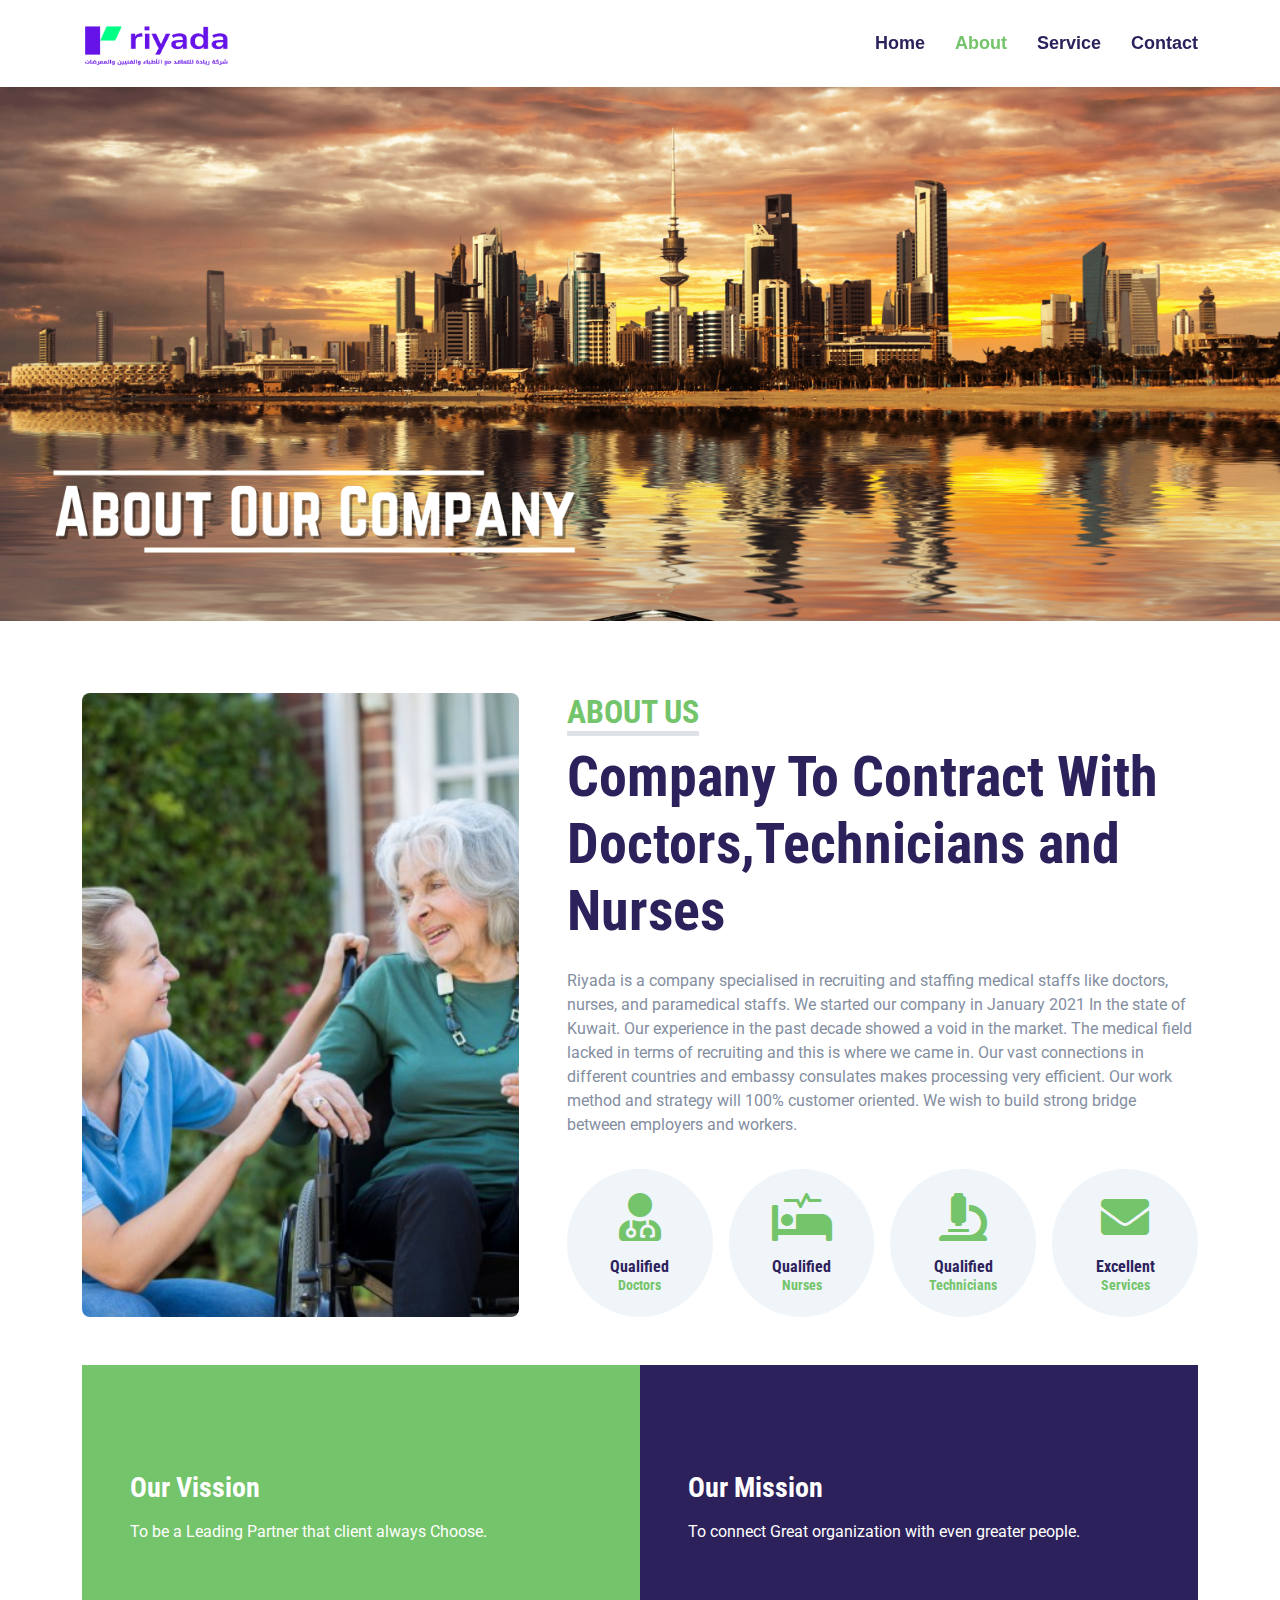
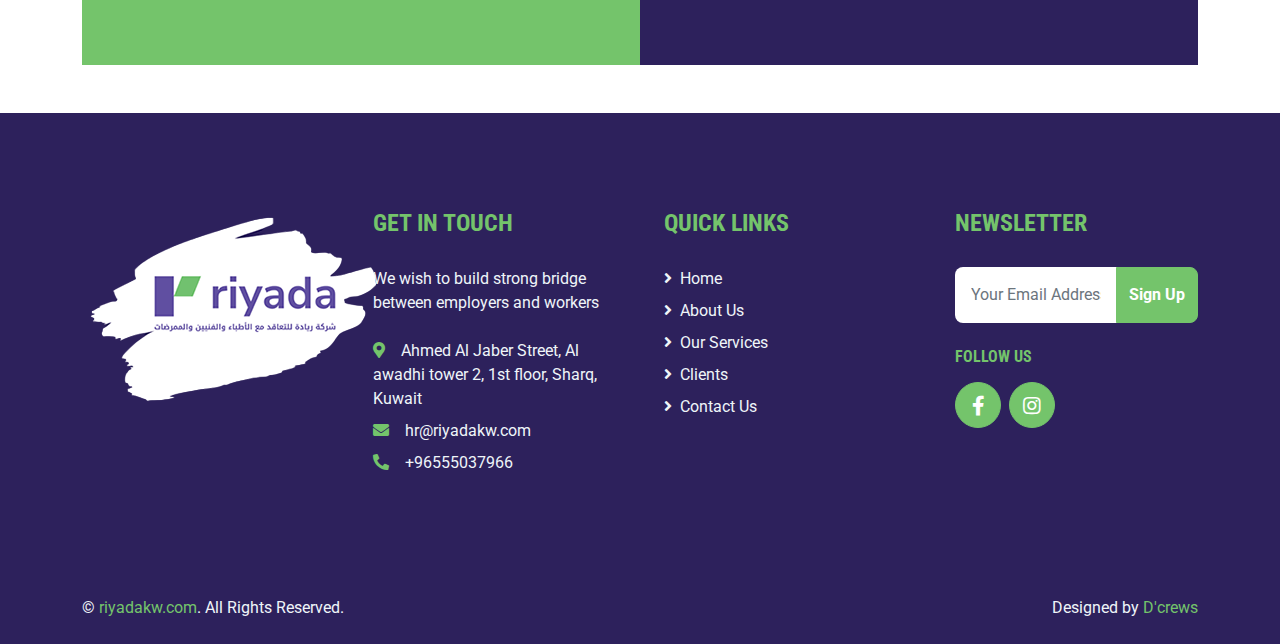
<file: about.html>
<!DOCTYPE html>
<html lang="en">

<head>
    <meta charset="utf-8">
    <title>Riyada</title>
    <meta content="width=device-width, initial-scale=1.0" name="viewport">
    <meta content="Free HTML Templates" name="keywords">
    <meta content="Free HTML Templates" name="description">

    <!-- Favicon -->
    <link href="img/Riyada Logo1.png" rel="icon">

    <!-- Google Web Fonts -->
    <link rel="preconnect" href="https://fonts.gstatic.com">
    <link
        href="https://fonts.googleapis.com/css2?family=Roboto+Condensed:wght@400;700&family=Roboto:wght@400;700&display=swap"
        rel="stylesheet">

    <!-- Icon Font Stylesheet -->
    <link href="https://cdnjs.cloudflare.com/ajax/libs/font-awesome/5.15.0/css/all.min.css" rel="stylesheet">
    <link href="https://cdn.jsdelivr.net/npm/bootstrap-icons@1.4.1/font/bootstrap-icons.css" rel="stylesheet">

    <!-- Libraries Stylesheet -->
    <link href="lib/owlcarousel/assets/owl.carousel.min.css" rel="stylesheet">
    <link href="lib/tempusdominus/css/tempusdominus-bootstrap-4.min.css" rel="stylesheet" />

    <!-- Customized Bootstrap Stylesheet -->
    <link href="css/bootstrap.min.css" rel="stylesheet">

    <!-- Template Stylesheet -->
    <link href="css/style.css" rel="stylesheet">
</head>

<body>
    <div class="container-fluid sticky-top bg-white shadow-sm">
        <div class="container">
            <nav class="navbar navbar-expand-lg bg-white navbar-light py-3 py-lg-0">
                <a href="index.html" class="navbar-brand">
                    <h1 class="m-0 text-uppercase text-primary"> <img src="img/logo.png"  style="height: 45px; width: 150px;" alt=""></h1>
                </a>
                <button class="navbar-toggler" type="button" data-bs-toggle="collapse" data-bs-target="#navbarCollapse">
                    <span class="navbar-toggler-icon"></span>
                </button>
                <div class="collapse navbar-collapse" id="navbarCollapse">
                    <div class="navbar-nav ms-auto py-0">
                        <a href="index.html" class="nav-item nav-link ">Home</a>
                        <a href="about.html" class="nav-item nav-link active">About</a>
                        <a href="service.html" class="nav-item nav-link">Service</a>
                        <a href="contact.html" class="nav-item nav-link">Contact</a>
                    </div>
                </div>
            </nav>
        </div>
    </div>

    <div class="slideshow-container">
        <div class="mySlides">
            <img src="img/about1.png" style="width:100%">
        </div>
    </div>
    <br>


    <div class="container-fluid py-5">
        <div class="container">
            <div class="row gx-5">
                <div class="col-lg-5 mb-5 mb-lg-0" style="min-height: 500px;">
                    <div class="position-relative h-100">
                        <img class="position-absolute w-100 h-100 rounded" src="img/nursing-home-care-1.jpg"
                            style="object-fit: cover;">
                    </div>
                </div>
                <div class="col-lg-7">
                    <div class="mb-4">
                        <h2 class="d-inline-block text-primary text-uppercase border-bottom border-5">About Us</h2>
                        <h1 class="display-4">Company To Contract With Doctors,Technicians and Nurses</h1>
                    </div>
                    <p>Riyada is a company specialised in recruiting and staffing medical staffs like doctors, nurses,
                        and paramedical staffs. We started our company in January 2021 In the state of Kuwait. Our
                        experience in the past decade showed a void in the market. The medical field lacked in terms of
                        recruiting and this is where we came in. Our vast connections in different countries and embassy
                        consulates makes processing very efficient. Our work method and strategy will 100% customer
                        oriented. We wish to build strong bridge between employers and workers.</p>

                        <div class="row g-3 pt-3">
                            <div class="col-sm-3 col-6">
                                <div class="bg-light text-center rounded-circle py-4">
                                    <i class="fa fa-3x fa-user-md text-primary mb-3"></i>
                                    <h6 class="mb-0">Qualified<small class="d-block text-primary">Doctors</small></h6>
                                </div>
                            </div>
                            <div class="col-sm-3 col-6">
                                <div class="bg-light text-center rounded-circle py-4">
                                    <i class="fa fa-3x fa-procedures text-primary mb-3"></i>
                                    <h6 class="mb-0">Qualified<small class="d-block text-primary">Nurses</small></h6>
                                </div>
                            </div>
                            <div class="col-sm-3 col-6">
                                <div class="bg-light text-center rounded-circle py-4">
                                    <i class="fa fa-3x fa-microscope text-primary mb-3"></i>
                                    <h6 class="mb-0">Qualified<small class="d-block text-primary">Technicians</small></h6>
                                </div>
                            </div>
                            <div class="col-sm-3 col-6">
                                <div class="bg-light text-center rounded-circle py-4">
                                    <i class="fa fa-3x fa-envelope text-primary mb-3"></i>
                                    <h6 class="mb-0">Excellent<small class="d-block text-primary">Services</small></h6>
    
                                </div>
                            </div>
                        </div>
                </div>
            </div>
        </div>
    </div>
    <!-- About End -->

    <div class="container-fluid banner mb-5">
        <div class="container">
            <div class="row gx-0">
                <div class="col-md-6">
                    <div class="bg-primary bg-vission d-flex flex-column justify-content-center p-5"
                        style="height: 300px;">
                        <h3 class="text-white mb-3">Our Vission</h3>
                        <p class="text-white">To be a Leading Partner that client always Choose.</p>
                    </div>
                </div>
                <div class="col-md-6">
                    <div class="bg-secondary bg-mission d-flex flex-column justify-content-center p-5"
                        style="height: 300px;">
                        <h3 class="text-white mb-3">Our Mission</h3>
                        <p class="text-white">To connect Great organization with even greater people.</p>
                    </div>
                </div>
            </div>
        </div>
    </div>
    <div class="container-fluid bg-dark text-light mt-5 py-5">
        <div class="container py-5">
            <div class="row g-5">
                <div class="col-lg-3 col-md-6">
                    <img src="img/footer.png" alt="">
                </div>
                <div class="col-lg-3 col-md-6">
                    <h4 class="d-inline-block text-primary text-uppercase border-bottom border-5 border-secondary mb-4">
                        Get In Touch</h4>
                    <p class="mb-4">We wish to build strong bridge between employers and workers</p>
                    <p class="mb-2"><i class="fa fa-map-marker-alt text-primary me-3"></i>Ahmed Al Jaber Street, Al
                        awadhi tower 2, 1st floor, Sharq, Kuwait</p>
                    <p href="mailto:mail@homedotapp.com" class="mb-2"><i
                            class="fa fa-envelope text-primary me-3"></i>hr@riyadakw.com</p>
                    <p class="mb-0"><i class="fa fa-phone-alt text-primary me-3"></i>+96555037966</p>
                </div>
                <div class="col-lg-3 col-md-6">
                    <h4 class="d-inline-block text-primary text-uppercase border-bottom border-5 border-secondary mb-4">
                        Quick Links</h4>
                    <div class="d-flex flex-column justify-content-start">
                        <a class="text-light mb-2" href="#"><i class="fa fa-angle-right me-2"></i>Home</a>
                        <a class="text-light mb-2" href="about.html"><i class="fa fa-angle-right me-2"></i>About Us</a>
                        <a class="text-light mb-2" href="service.html"><i class="fa fa-angle-right me-2"></i>Our
                            Services</a>
                        <a class="text-light mb-2" href="#Clients"><i class="fa fa-angle-right me-2"></i>Clients</a>
                        <a class="text-light" href="contact.html"><i class="fa fa-angle-right me-2"></i>Contact Us</a>
                    </div>
                </div>
                <div class="col-lg-3 col-md-6">
                    <h4 class="d-inline-block text-primary text-uppercase border-bottom border-5 border-secondary mb-4">
                        Newsletter</h4>
                    <form action="">
                        <div class="input-group">
                            <input type="text" class="form-control p-3 border-0" placeholder="Your Email Address">
                            <button class="btn btn-primary">Sign Up</button>
                        </div>
                    </form>
                    <h6 class="text-primary text-uppercase mt-4 mb-3">Follow Us</h6>
                    <div class="d-flex">
                        <a class="btn btn-lg btn-primary btn-lg-square rounded-circle me-2" target="_blank" href="https://www.facebook.com/"><i
                                class="fab fa-facebook-f"></i></a>
                        <a class="btn btn-lg btn-primary btn-lg-square rounded-circle" target="_blank" href="https://www.instagram.com/"><i
                                class="fab fa-instagram"></i></a>
                    </div>
                </div>
            </div>
        </div>
    </div>
    <div class="container-fluid bg-dark text-light border-top border-secondary py-4">
        <div class="container">
            <div class="row g-5">
                <div class="col-md-6 text-center text-md-start">
                    <p class="mb-md-0">&copy; <a class="text-primary" href="#">riyadakw.com</a>. All Rights Reserved.
                    </p>
                </div>
                <div class="col-md-6 text-center text-md-end">
                    <p class="mb-0">Designed by <a class="text-primary" href="https://www.dcrews.ga/">D'crews</a></p>
                </div>
            </div>
        </div>
    </div>


    <!-- Back to Top -->
    <a href="#" class="btn btn-lg btn-primary btn-lg-square back-to-top"><i class="bi bi-arrow-up"></i></a>


    <!-- JavaScript Libraries -->
    <script src="https://code.jquery.com/jquery-3.4.1.min.js"></script>
    <script src="https://cdn.jsdelivr.net/npm/bootstrap@5.0.0/dist/js/bootstrap.bundle.min.js"></script>
    <script src="lib/easing/easing.min.js"></script>
    <script src="lib/waypoints/waypoints.min.js"></script>
    <script src="lib/owlcarousel/owl.carousel.min.js"></script>
    <script src="lib/tempusdominus/js/moment.min.js"></script>
    <script src="lib/tempusdominus/js/moment-timezone.min.js"></script>
    <script src="lib/tempusdominus/js/tempusdominus-bootstrap-4.min.js"></script>

    <!-- Template Javascript -->
    <script src="js/main.js"></script>
</body>

</html>
</file>
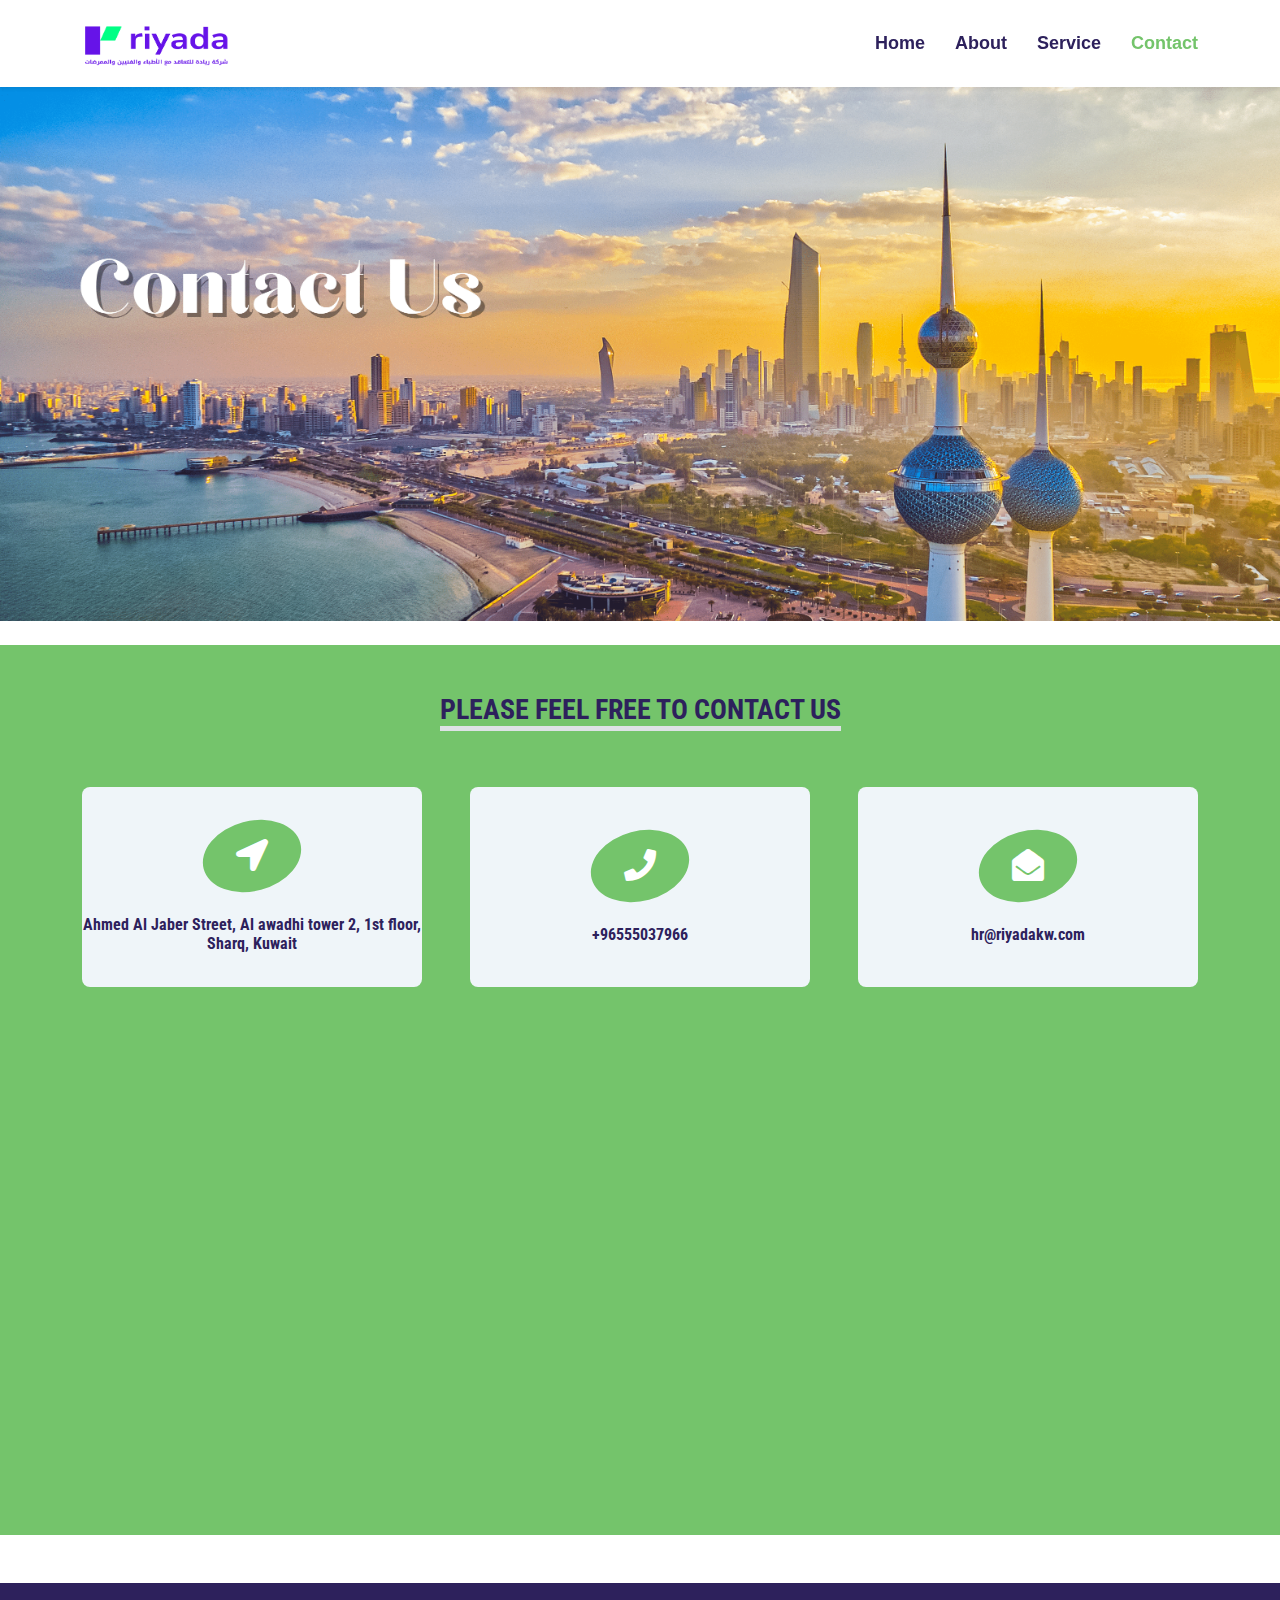
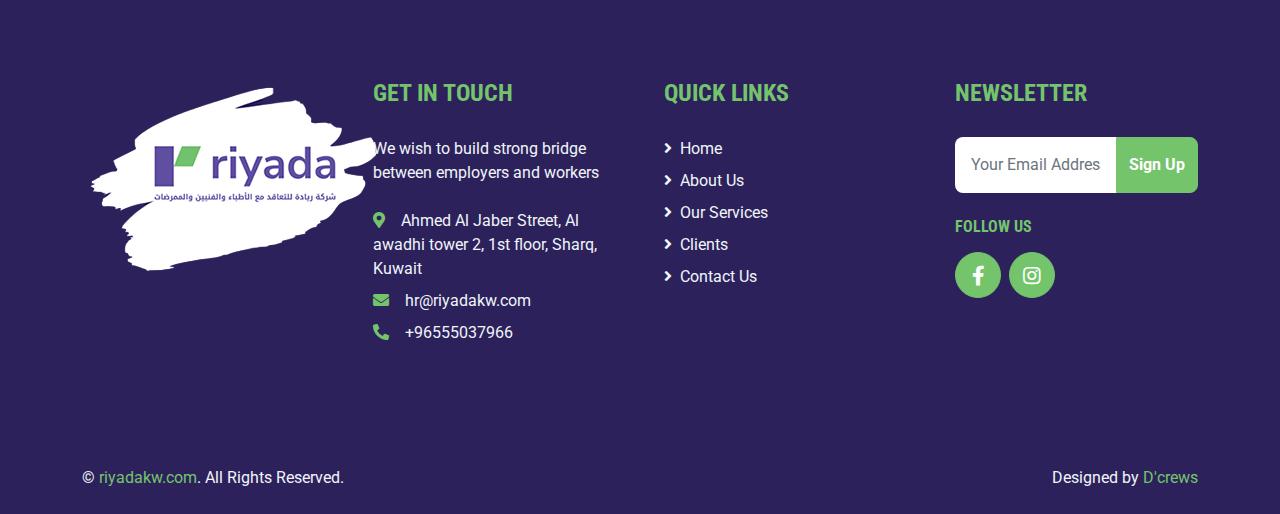
<file: contact.html>
<!DOCTYPE html>
<html lang="en">

<head>
    <meta charset="utf-8">
    <title>Riyada</title>
    <meta content="width=device-width, initial-scale=1.0" name="viewport">
    <meta content="Free HTML Templates" name="keywords">
    <meta content="Free HTML Templates" name="description">

    <!-- Favicon -->
    <link href="img/Riyada Logo1.png" rel="icon">

    <!-- Google Web Fonts -->
    <link rel="preconnect" href="https://fonts.gstatic.com">
    <link href="https://fonts.googleapis.com/css2?family=Roboto+Condensed:wght@400;700&family=Roboto:wght@400;700&display=swap" rel="stylesheet">  

    <!-- Icon Font Stylesheet -->
    <link href="https://cdnjs.cloudflare.com/ajax/libs/font-awesome/5.15.0/css/all.min.css" rel="stylesheet">
    <link href="https://cdn.jsdelivr.net/npm/bootstrap-icons@1.4.1/font/bootstrap-icons.css" rel="stylesheet">

    <!-- Libraries Stylesheet -->
    <link href="lib/owlcarousel/assets/owl.carousel.min.css" rel="stylesheet">
    <link href="lib/tempusdominus/css/tempusdominus-bootstrap-4.min.css" rel="stylesheet" />

    <!-- Customized Bootstrap Stylesheet -->
    <link href="css/bootstrap.min.css" rel="stylesheet">

    <!-- Template Stylesheet -->
    <link href="css/style.css" rel="stylesheet">
</head>

<body>
    <div class="container-fluid sticky-top bg-white shadow-sm">
        <div class="container">
            <nav class="navbar navbar-expand-lg bg-white navbar-light py-3 py-lg-0">
                <a href="index.html" class="navbar-brand">
                    <h1 class="m-0 text-uppercase text-primary"> <img src="img/logo.png"  style="height: 45px; width: 150px;" alt=""></h1>
                </a>
                <button class="navbar-toggler" type="button" data-bs-toggle="collapse" data-bs-target="#navbarCollapse">
                    <span class="navbar-toggler-icon"></span>
                </button>
                <div class="collapse navbar-collapse" id="navbarCollapse">
                    <div class="navbar-nav ms-auto py-0">
                        <a href="index.html" class="nav-item nav-link ">Home</a>
                        <a href="about.html" class="nav-item nav-link ">About</a>
                        <a href="service.html" class="nav-item nav-link">Service</a>
                        <a href="contact.html" class="nav-item nav-link active">Contact</a>
                    </div>
                </div>
            </nav>
        </div>
    </div>

    <div class="slideshow-container">
        <div class="mySlides">
            <img src="img/contact.png" style="width:100%">
        </div>
    </div>
    <br>

    <!-- Contact Start -->
    <div class="container-fluid pt-5 bg-primary">
        <div class="container">
            <div class="text-center mx-auto mb-5" style="max-width: 500px;">
                <h3 class="d-inline-block  text-uppercase border-bottom border-5">Please Feel Free To Contact Us</h3>
            </div>
            <div class="row g-5 mb-5">
                <div class="col-lg-4">
                    <div class="bg-light rounded d-flex flex-column align-items-center justify-content-center text-center" style="height: 200px;">
                        <div class="d-flex align-items-center justify-content-center bg-primary rounded-circle mb-4" style="width: 100px; height: 70px; transform: rotate(-15deg);">
                            <a href="https://goo.gl/maps/XnwetCyLK8RPe7yr7" target="_blank">       <i class="fa fa-2x fa-location-arrow text-white" style="transform: rotate(15deg);"></i>
                        </div></a>
                        <a href="https://goo.gl/maps/XnwetCyLK8RPe7yr7" target="_blank">        <h6 class="mb-0">Ahmed Al Jaber Street, Al
                            awadhi tower 2, 1st floor, Sharq, Kuwait</h6></a>
                    </div>
                </div>
                <div class="col-lg-4">
                    <div class="bg-light rounded d-flex flex-column align-items-center justify-content-center text-center" style="height: 200px;">
                        <div class="d-flex align-items-center justify-content-center bg-primary rounded-circle mb-4" style="width: 100px; height: 70px; transform: rotate(-15deg);">
                            <a href="tel:+96555037966"><i class="fa fa-2x fa-phone text-white" style="transform: rotate(15deg);"></i></a>
                        </div>
                        <a href="tel:+96555037966"><h6 class="mb-0">+96555037966</h6></a>
                    </div>
                </div>
                <div class="col-lg-4">
                    <div class="bg-light rounded d-flex flex-column align-items-center justify-content-center text-center" style="height: 200px;">
                        <div class="d-flex align-items-center justify-content-center bg-primary rounded-circle mb-4" style="width: 100px; height: 70px; transform: rotate(-15deg);">
                            <a href="mailto:hr@riyadakw.com"><i class="fa fa-2x fa-envelope-open text-white" style="transform: rotate(15deg);"></i></a>
                        </div>
                        <a href="mailto:hr@riyadakw.com"> <h6 class="mb-0">hr@riyadakw.com</h6></a>
                       
                    </div>
                </div>
            </div>
            <div class="row">
                <div class="col-12" style="height: 500px;">
                    <div class="position-relative h-100">
                        <iframe class="position-relative w-100 h-100"
                            src="https://www.google.com/maps/embed?pb=!1m18!1m12!1m3!1d3476.5984722451817!2d47.984818850642085!3d29.38204385642562!2m3!1f0!2f0!3f0!3m2!1i1024!2i768!4f13.1!3m3!1m2!1s0x3fcf8491813f08ed%3A0xdb83aae35feaad27!2sDar%20Al%20Awadi%20Tower!5e0!3m2!1sen!2sin!4v1671088742389!5m2!1sen!2sin"
                            frameborder="0" style="border:0;" allowfullscreen="" aria-hidden="false"
                            tabindex="0"></iframe>
                    </div>
                </div>
            </div>
            <!-- <div class="row justify-content-center position-relative" style="margin-top: -200px; z-index: 1;">
                <div class="col-lg-8">
                    <div class="bg-white rounded p-5 m-5 mb-0">
                        <form>
                            <div class="row g-3">
                                <div class="col-12 col-sm-6">
                                    <input type="text" class="form-control bg-light border-0" placeholder="Your Name" style="height: 55px;">
                                </div>
                                <div class="col-12 col-sm-6">
                                    <input type="email" class="form-control bg-light border-0" placeholder="Your Email" style="height: 55px;">
                                </div>
                                <div class="col-12">
                                    <input type="text" class="form-control bg-light border-0" placeholder="Subject" style="height: 55px;">
                                </div>
                                <div class="col-12">
                                    <textarea class="form-control bg-light border-0" rows="5" placeholder="Message"></textarea>
                                </div>
                                <div class="col-12">
                                    <button class="btn btn-primary w-100 py-3" type="submit">Send Message</button>
                                </div>
                            </div>
                        </form>
                    </div>
                </div>
            </div> -->
        </div>
    </div>
    <!-- Contact End -->

    <div class="container-fluid bg-dark text-light mt-5 py-5">
        <div class="container py-5">
            <div class="row g-5">
                <div class="col-lg-3 col-md-6">
                    <img src="img/footer.png" alt="">
                </div>
                <div class="col-lg-3 col-md-6">
                    <h4 class="d-inline-block text-primary text-uppercase border-bottom border-5 border-secondary mb-4">
                        Get In Touch</h4>
                    <p class="mb-4">We wish to build strong bridge between employers and workers</p>
                    <p class="mb-2"><i class="fa fa-map-marker-alt text-primary me-3"></i>Ahmed Al Jaber Street, Al
                        awadhi tower 2, 1st floor, Sharq, Kuwait</p>
                    <p href="mailto:mail@homedotapp.com" class="mb-2"><i
                            class="fa fa-envelope text-primary me-3"></i>hr@riyadakw.com</p>
                    <p class="mb-0"><i class="fa fa-phone-alt text-primary me-3"></i>+96555037966</p>
                </div>
                <div class="col-lg-3 col-md-6">
                    <h4 class="d-inline-block text-primary text-uppercase border-bottom border-5 border-secondary mb-4">
                        Quick Links</h4>
                    <div class="d-flex flex-column justify-content-start">
                        <a class="text-light mb-2" href="#"><i class="fa fa-angle-right me-2"></i>Home</a>
                        <a class="text-light mb-2" href="about.html"><i class="fa fa-angle-right me-2"></i>About Us</a>
                        <a class="text-light mb-2" href="service.html"><i class="fa fa-angle-right me-2"></i>Our
                            Services</a>
                        <a class="text-light mb-2" href="#Clients"><i class="fa fa-angle-right me-2"></i>Clients</a>
                        <a class="text-light" href="contact.html"><i class="fa fa-angle-right me-2"></i>Contact Us</a>
                    </div>
                </div>
                <div class="col-lg-3 col-md-6">
                    <h4 class="d-inline-block text-primary text-uppercase border-bottom border-5 border-secondary mb-4">
                        Newsletter</h4>
                    <form action="">
                        <div class="input-group">
                            <input type="text" class="form-control p-3 border-0" placeholder="Your Email Address">
                            <button class="btn btn-primary">Sign Up</button>
                        </div>
                    </form>
                    <h6 class="text-primary text-uppercase mt-4 mb-3">Follow Us</h6>
                    <div class="d-flex">
                        <a class="btn btn-lg btn-primary btn-lg-square rounded-circle me-2" target="_blank" href="https://www.facebook.com/"><i
                            class="fab fa-facebook-f"></i></a>
                    <a class="btn btn-lg btn-primary btn-lg-square rounded-circle" target="_blank" href="https://www.instagram.com/"><i
                            class="fab fa-instagram"></i></a>
                    </div>
                </div>
            </div>
        </div>
    </div>
    <div class="container-fluid bg-dark text-light border-top border-secondary py-4">
        <div class="container">
            <div class="row g-5">
                <div class="col-md-6 text-center text-md-start">
                    <p class="mb-md-0">&copy; <a class="text-primary" href="#">riyadakw.com</a>. All Rights Reserved.
                    </p>
                </div>
                <div class="col-md-6 text-center text-md-end">
                    <p class="mb-0">Designed by <a class="text-primary" href="https://www.dcrews.ga/">D'crews</a></p>
                </div>
            </div>
        </div>
    </div>

    <!-- Back to Top -->
    <a href="#" class="btn btn-lg btn-primary btn-lg-square back-to-top"><i class="bi bi-arrow-up"></i></a>


    <!-- JavaScript Libraries -->
    <script src="https://code.jquery.com/jquery-3.4.1.min.js"></script>
    <script src="https://cdn.jsdelivr.net/npm/bootstrap@5.0.0/dist/js/bootstrap.bundle.min.js"></script>
    <script src="lib/easing/easing.min.js"></script>
    <script src="lib/waypoints/waypoints.min.js"></script>
    <script src="lib/owlcarousel/owl.carousel.min.js"></script>
    <script src="lib/tempusdominus/js/moment.min.js"></script>
    <script src="lib/tempusdominus/js/moment-timezone.min.js"></script>
    <script src="lib/tempusdominus/js/tempusdominus-bootstrap-4.min.js"></script>

    <!-- Template Javascript -->
    <script src="js/main.js"></script>
</body>

</html>
</file>
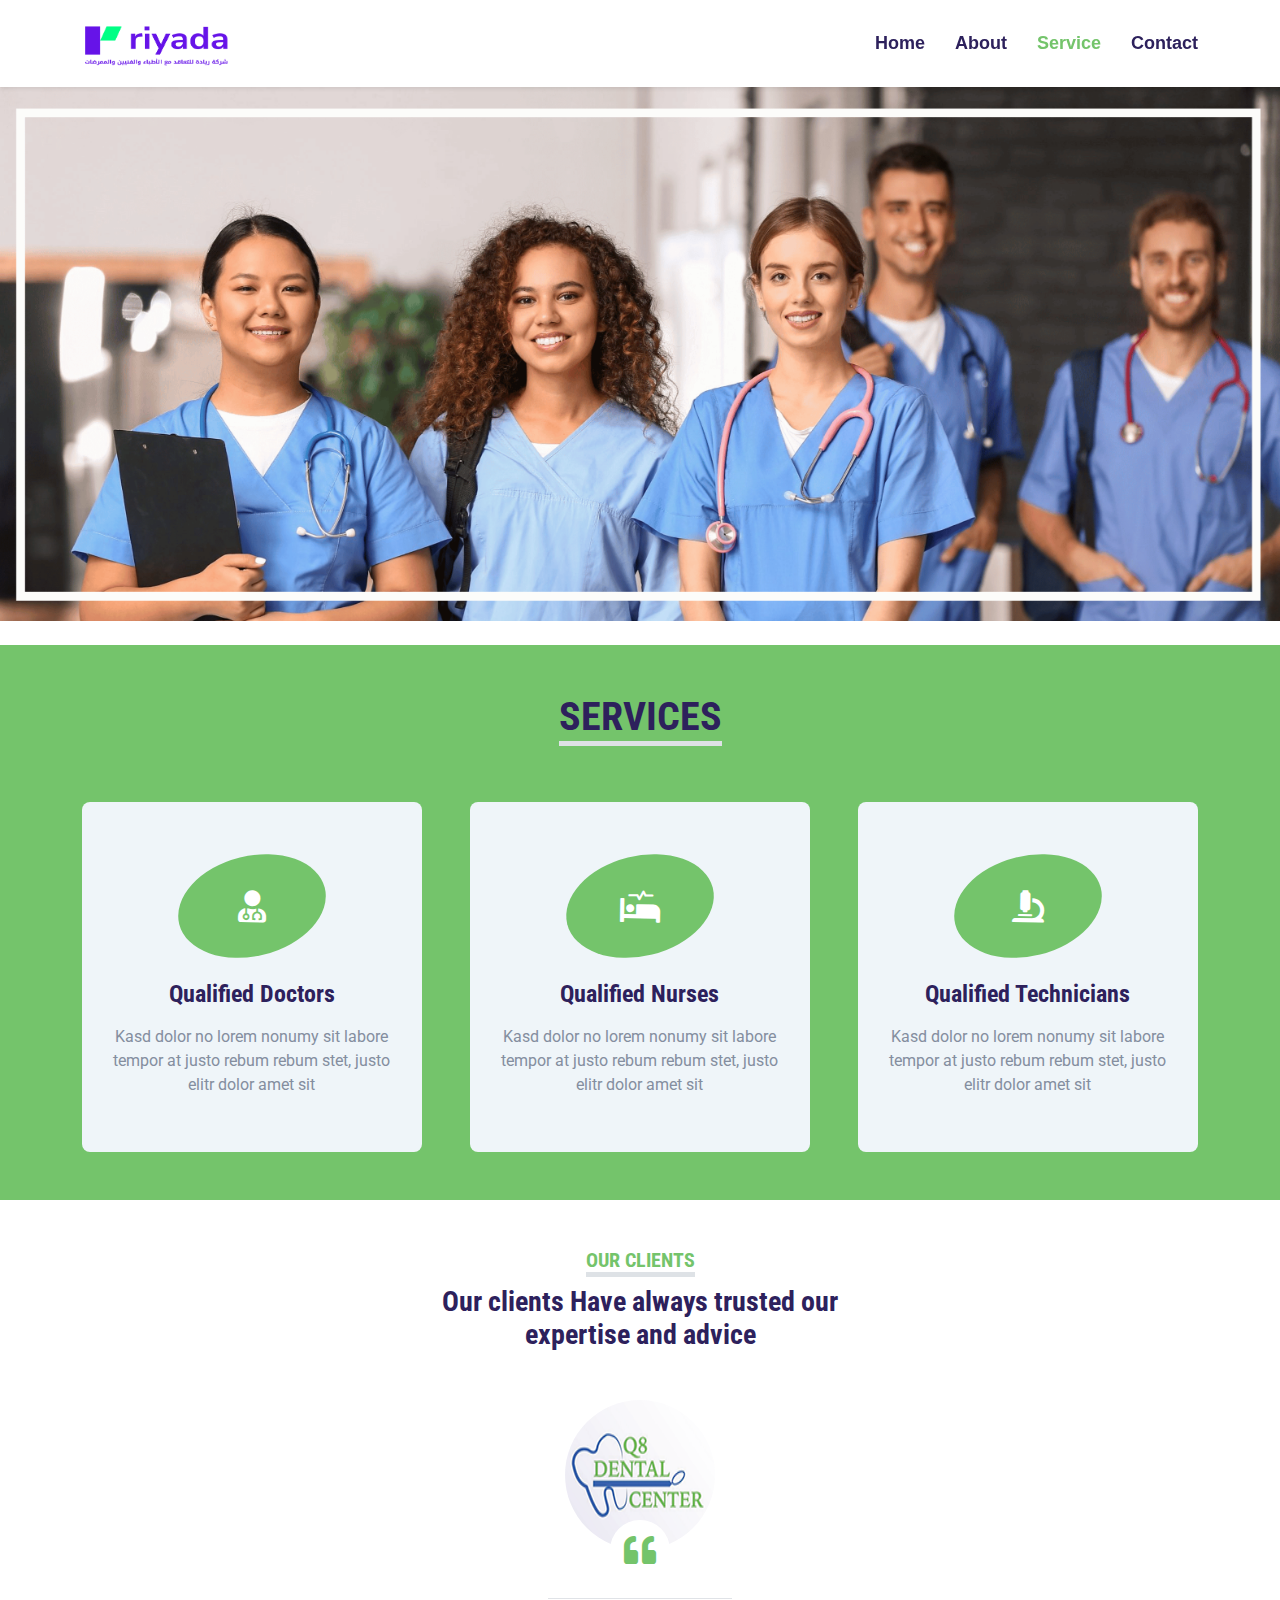
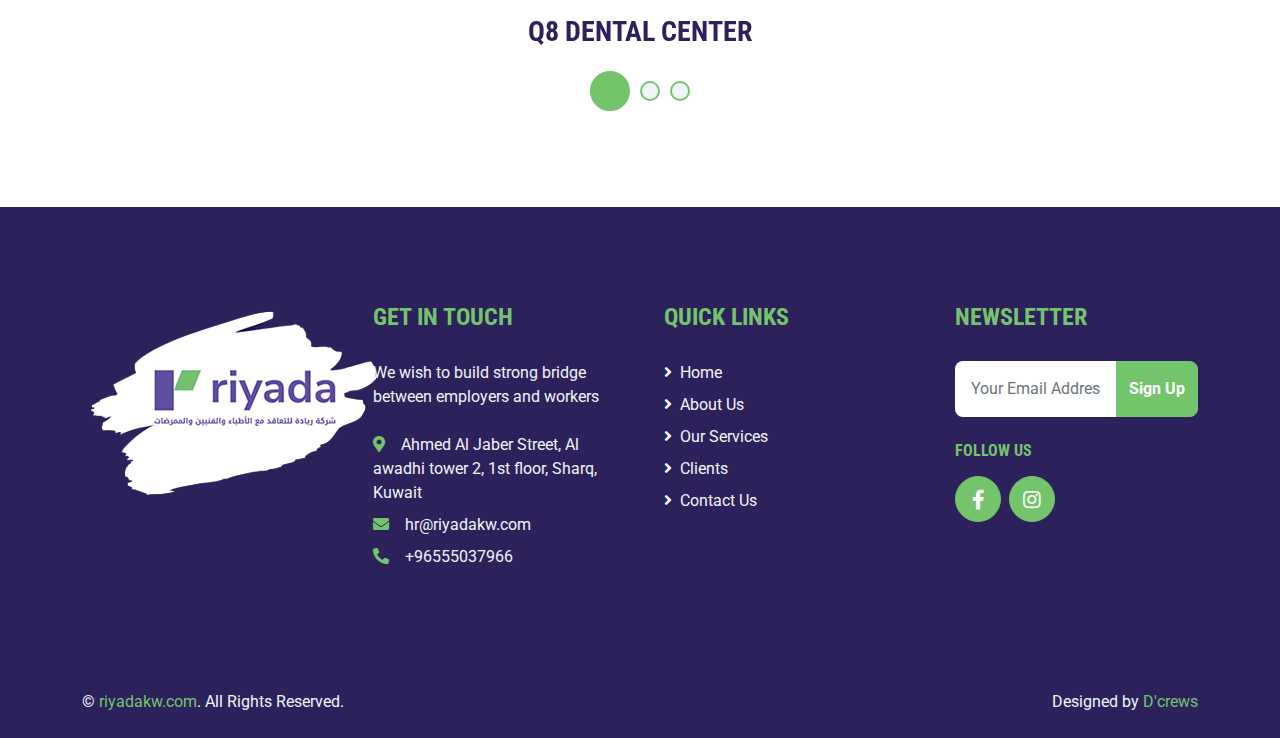
<file: service.html>
<!DOCTYPE html>
<html lang="en">

<head>
    <meta charset="utf-8">
    <title>Riyada</title>
    <meta content="width=device-width, initial-scale=1.0" name="viewport">
    <meta content="Free HTML Templates" name="keywords">
    <meta content="Free HTML Templates" name="description">

    <!-- Favicon -->
    <link href="img/Riyada Logo1.png" rel="icon">

    <!-- Google Web Fonts -->
    <link rel="preconnect" href="https://fonts.gstatic.com">
    <link href="https://fonts.googleapis.com/css2?family=Roboto+Condensed:wght@400;700&family=Roboto:wght@400;700&display=swap" rel="stylesheet">  

    <!-- Icon Font Stylesheet -->
    <link href="https://cdnjs.cloudflare.com/ajax/libs/font-awesome/5.15.0/css/all.min.css" rel="stylesheet">
    <link href="https://cdn.jsdelivr.net/npm/bootstrap-icons@1.4.1/font/bootstrap-icons.css" rel="stylesheet">

    <!-- Libraries Stylesheet -->
    <link href="lib/owlcarousel/assets/owl.carousel.min.css" rel="stylesheet">
    <link href="lib/tempusdominus/css/tempusdominus-bootstrap-4.min.css" rel="stylesheet" />

    <!-- Customized Bootstrap Stylesheet -->
    <link href="css/bootstrap.min.css" rel="stylesheet">

    <!-- Template Stylesheet -->
    <link href="css/style.css" rel="stylesheet">
</head>

<body>
    <div class="container-fluid sticky-top bg-white shadow-sm">
        <div class="container">
            <nav class="navbar navbar-expand-lg bg-white navbar-light py-3 py-lg-0">
                <a href="index.html" class="navbar-brand">
                    <h1 class="m-0 text-uppercase text-primary">  <img src="img/logo.png"  style="height: 45px; width: 150px;" alt=""></h1>
                </a>
                <button class="navbar-toggler" type="button" data-bs-toggle="collapse" data-bs-target="#navbarCollapse">
                    <span class="navbar-toggler-icon"></span>
                </button>
                <div class="collapse navbar-collapse" id="navbarCollapse">
                    <div class="navbar-nav ms-auto py-0">
                        <a href="index.html" class="nav-item nav-link ">Home</a>
                        <a href="about.html" class="nav-item nav-link ">About</a>
                        <a href="service.html" class="nav-item nav-link active">Service</a>
                        <a href="contact.html" class="nav-item nav-link ">Contact</a>
                    </div>
                </div>
            </nav>
        </div>
    </div>

    <div class="slideshow-container">
        <div class="mySlides">
            <img src="img/service.png" style="width:100%">
        </div>
    </div>
    <br>

    <!-- Services Start -->
    <div class="container-fluid py-5 bg-primary">
        <div class="container">
            <div class="text-center mx-auto mb-5" style="max-width: 500px;">
                <h1 class="d-inline-block  text-uppercase border-bottom border-5">Services</h1>
                <!-- <h1 class="display-4">Excellent Medical Services</h1> -->
            </div>
            <div class="row g-5">
                <div class="col-lg-4 col-md-6">
                    <div class="service-item bg-light rounded d-flex flex-column align-items-center justify-content-center text-center">
                        <div class="service-icon mb-4">
                            <i class="fa fa-2x fa-user-md text-white"></i>
                        </div>
                        <h4 class="mb-3">Qualified Doctors</h4>
                        <p class="m-0">Kasd dolor no lorem nonumy sit labore tempor at justo rebum rebum stet, justo elitr dolor amet sit</p>
                        <a class="btn btn-lg btn-primary rounded-pill" href="">
                            <i class="bi bi-arrow-right"></i>
                        </a>
                    </div>
                </div>
                <div class="col-lg-4 col-md-6">
                    <div class="service-item bg-light rounded d-flex flex-column align-items-center justify-content-center text-center">
                        <div class="service-icon mb-4">
                            <i class="fa fa-2x fa-procedures text-white"></i>
                        </div>
                        <h4 class="mb-3">Qualified Nurses</h4>
                        <p class="m-0">Kasd dolor no lorem nonumy sit labore tempor at justo rebum rebum stet, justo elitr dolor amet sit</p>
                        <a class="btn btn-lg btn-primary rounded-pill" href="">
                            <i class="bi bi-arrow-right"></i>
                        </a>
                    </div>
                </div>
                <div class="col-lg-4 col-md-6">
                    <div class="service-item bg-light rounded d-flex flex-column align-items-center justify-content-center text-center">
                        <div class="service-icon mb-4">
                            <i class="fa fa-2x fa-microscope  text-white"></i>
                        </div>
                        <h4 class="mb-3">Qualified Technicians</h4>
                        <p class="m-0">Kasd dolor no lorem nonumy sit labore tempor at justo rebum rebum stet, justo elitr dolor amet sit</p>
                        <a class="btn btn-lg btn-primary rounded-pill" href="">
                            <i class="bi bi-arrow-right"></i>
                        </a>
                    </div>
                </div>
            </div>
        </div>
    </div>
    <div id="Clients" class="container-fluid py-5">
        <div class="container">
            <div class="text-center mx-auto mb-5" style="max-width: 500px;">
                <h5 class="d-inline-block text-primary text-uppercase border-bottom border-5">Our clients</h5>
                <h3 class="">Our clients Have always trusted our expertise and advice</h3>
            </div>
            <div class="row justify-content-center">
                <div class="col-lg-8">
                    <div class="owl-carousel testimonial-carousel">
                        <div class="testimonial-item text-center">
                            <div class="position-relative mb-5">
                                <img class="img-fluid rounded-circle mx-auto" src="img/test1.png" alt="">
                                <div class="position-absolute top-100 start-50 translate-middle d-flex align-items-center justify-content-center bg-white rounded-circle"
                                    style="width: 60px; height: 60px;">
                                    <i class="fa fa-quote-left fa-2x text-primary"></i>
                                </div>
                            </div>
                            <hr class="w-25 mx-auto">
                            <h3>Q8 DENTAL CENTER</h3>
                        </div>
                        <div class="testimonial-item text-center">
                            <div class="position-relative mb-5">
                                <img class="img-fluid rounded-circle mx-auto" src="img/test2.png" alt="">
                                <div class="position-absolute top-100 start-50 translate-middle d-flex align-items-center justify-content-center bg-white rounded-circle"
                                    style="width: 60px; height: 60px;">
                                    <i class="fa fa-quote-left fa-2x text-primary"></i>
                                </div>
                            </div>
                            <hr class="w-25 mx-auto">
                            <h3>RAYANCH CLINIC</h3>
                        </div>
                        <div class="testimonial-item text-center">
                            <div class="position-relative mb-5">
                                <img class="img-fluid rounded-circle mx-auto" src="img/test1.png" alt="">
                                <div class="position-absolute top-100 start-50 translate-middle d-flex align-items-center justify-content-center bg-white rounded-circle"
                                    style="width: 60px; height: 60px;">
                                    <i class="fa fa-quote-left fa-2x text-primary"></i>
                                </div>
                            </div>
                            <hr class="w-25 mx-auto">
                            <h3>Q8 DENTAL CENTER</h3>
                        </div>
                    </div>
                </div>
            </div>
        </div>
    </div>

    <!-- Services End -->

    <div class="container-fluid bg-dark text-light mt-5 py-5">
        <div class="container py-5">
            <div class="row g-5">
                <div class="col-lg-3 col-md-6">
                    <img src="img/footer.png" alt="">
                </div>
                <div class="col-lg-3 col-md-6">
                    <h4 class="d-inline-block text-primary text-uppercase border-bottom border-5 border-secondary mb-4">
                        Get In Touch</h4>
                    <p class="mb-4">We wish to build strong bridge between employers and workers</p>
                    <p class="mb-2"><i class="fa fa-map-marker-alt text-primary me-3"></i>Ahmed Al Jaber Street, Al
                        awadhi tower 2, 1st floor, Sharq, Kuwait</p>
                    <p href="mailto:mail@homedotapp.com" class="mb-2"><i
                            class="fa fa-envelope text-primary me-3"></i>hr@riyadakw.com</p>
                    <p class="mb-0"><i class="fa fa-phone-alt text-primary me-3"></i>+96555037966</p>
                </div>
                <div class="col-lg-3 col-md-6">
                    <h4 class="d-inline-block text-primary text-uppercase border-bottom border-5 border-secondary mb-4">
                        Quick Links</h4>
                    <div class="d-flex flex-column justify-content-start">
                        <a class="text-light mb-2" href="#"><i class="fa fa-angle-right me-2"></i>Home</a>
                        <a class="text-light mb-2" href="about.html"><i class="fa fa-angle-right me-2"></i>About Us</a>
                        <a class="text-light mb-2" href="service.html"><i class="fa fa-angle-right me-2"></i>Our
                            Services</a>
                        <a class="text-light mb-2" href="#Clients"><i class="fa fa-angle-right me-2"></i>Clients</a>
                        <a class="text-light" href="contact.html"><i class="fa fa-angle-right me-2"></i>Contact Us</a>
                    </div>
                </div>
                <div class="col-lg-3 col-md-6">
                    <h4 class="d-inline-block text-primary text-uppercase border-bottom border-5 border-secondary mb-4">
                        Newsletter</h4>
                    <form action="">
                        <div class="input-group">
                            <input type="text" class="form-control p-3 border-0" placeholder="Your Email Address">
                            <button class="btn btn-primary">Sign Up</button>
                        </div>
                    </form>
                    <h6 class="text-primary text-uppercase mt-4 mb-3">Follow Us</h6>
                    <div class="d-flex">
                        <a class="btn btn-lg btn-primary btn-lg-square rounded-circle me-2" target="_blank" href="https://www.facebook.com/"><i
                            class="fab fa-facebook-f"></i></a>
                    <a class="btn btn-lg btn-primary btn-lg-square rounded-circle" target="_blank" href="https://www.instagram.com/"><i
                            class="fab fa-instagram"></i></a>
                    </div>
                </div>
            </div>
        </div>
    </div>
    <div class="container-fluid bg-dark text-light border-top border-secondary py-4">
        <div class="container">
            <div class="row g-5">
                <div class="col-md-6 text-center text-md-start">
                    <p class="mb-md-0">&copy; <a class="text-primary" href="#">riyadakw.com</a>. All Rights Reserved.
                    </p>
                </div>
                <div class="col-md-6 text-center text-md-end">
                    <p class="mb-0">Designed by <a class="text-primary" href="https://www.dcrews.ga/">D'crews</a></p>
                </div>
            </div>
        </div>
    </div>

    <!-- Back to Top -->
    <a href="#" class="btn btn-lg btn-primary btn-lg-square back-to-top"><i class="bi bi-arrow-up"></i></a>


    <!-- JavaScript Libraries -->
    <script src="https://code.jquery.com/jquery-3.4.1.min.js"></script>
    <script src="https://cdn.jsdelivr.net/npm/bootstrap@5.0.0/dist/js/bootstrap.bundle.min.js"></script>
    <script src="lib/easing/easing.min.js"></script>
    <script src="lib/waypoints/waypoints.min.js"></script>
    <script src="lib/owlcarousel/owl.carousel.min.js"></script>
    <script src="lib/tempusdominus/js/moment.min.js"></script>
    <script src="lib/tempusdominus/js/moment-timezone.min.js"></script>
    <script src="lib/tempusdominus/js/tempusdominus-bootstrap-4.min.js"></script>

    <!-- Template Javascript -->
    <script src="js/main.js"></script>
</body>

</html>
</file>
<file: css/style.css>
/********** Template CSS **********/
:root {
    --primary: #74c46b;
    --secondary:#2d215c;
    --light: #EFF5F9;
    --dark: #2d215c;
}

.btn {
    font-weight: 700;
    transition: .5s;
}

.btn:hover {
    -webkit-box-shadow: 0 8px 6px -6px #555555;
    -moz-box-shadow: 0 8px 6px -6px #555555;
    box-shadow: 0 8px 6px -6px #555555;
}

.btn-primary {
    color: #FFFFFF;
}

.btn-square {
    width: 36px;
    height: 36px;
}

.btn-sm-square {
    width: 28px;
    height: 28px;
}

.btn-lg-square {
    width: 46px;
    height: 46px;
}

.btn-square,
.btn-sm-square,
.btn-lg-square {
    padding-left: 0;
    padding-right: 0;
    text-align: center;
}

.back-to-top {
    position: fixed;
    display: none;
    right: 30px;
    bottom: 0;
    border-radius: 50% 50% 0 0;
    z-index: 99;
}

.navbar-light .navbar-nav .nav-link {
    font-family: 'Jost', sans-serif;
    position: relative;
    margin-left: 30px;
    padding: 30px 0;
    font-size: 18px;
    font-weight: 700;
    color: var(--dark);
    outline: none;
    transition: .5s;
}

.navbar-light .navbar-nav .nav-link:hover,
.navbar-light .navbar-nav .nav-link.active {
    color: var(--primary);
}

@media (min-width: 992px) {
    .navbar-light .navbar-nav .nav-link::before {
        position: absolute;
        content: "";
        width: 0;
        height: 5px;
        bottom: 0;
        left: 50%;
        transition: .5s;
    }

    .navbar-light .navbar-nav .nav-link:hover::before,
    .navbar-light .navbar-nav .nav-link.active::before {
        width: 100%;
        left: 0;
    }
}

@media (max-width: 991.98px) {
    .navbar-light .navbar-nav .nav-link  {
        margin-left: 0;
        padding: 10px 0;
    }
}

.hero-header {
    background: url(../img/banner.jpg) top right no-repeat;
    background-size: cover;
    height: 600px;
}

.service-item {
    position: relative;
    height: 350px;
    padding: 0 30px;
    transition: .5s;
}

.service-item .service-icon {
    width: 150px;
    height: 100px;
    display: flex;
    align-items: center;
    justify-content: center;
    background: var(--primary);
    border-radius: 50%;
    transform: rotate(-14deg);
}

.service-item .service-icon i {
    transform: rotate(15deg);
}

.service-item a.btn {
    position: absolute;
    width: 60px;
    bottom: -48px;
    left: 50%;
    margin-left: -30px;
    opacity: 0;
}

.service-item:hover a.btn {
    bottom: -24px;
    opacity: 1;
}

.price-carousel::after {
    position: absolute;
    content: "";
    width: 100%;
    height: 50%;
    bottom: 0;
    left: 0;
    background: var(--primary);
    border-radius: 8px 8px 50% 50%;
    z-index: -1;
}

.price-carousel .owl-nav {
    margin-top: 35px;
    width: 100%;
    text-align: center;
    display: flex;
    justify-content: center;
}

.price-carousel .owl-nav .owl-prev,
.price-carousel .owl-nav .owl-next{
    position: relative;
    margin: 0 5px;
    width: 45px;
    height: 45px;
    display: flex;
    align-items: center;
    justify-content: center;
    color: var(--primary);
    background: #FFFFFF;
    font-size: 22px;
    border-radius: 45px;
    transition: .5s;
}

.price-carousel .owl-nav .owl-prev:hover,
.price-carousel .owl-nav .owl-next:hover {
    color: var(--dark);
}

@media (min-width: 576px) {
    .team-item .row {
        height: 350px;
    }
}

.team-carousel .owl-nav {
    position: absolute;
    padding: 0 45px;
    width: 100%;
    height: 45px;
    top: calc(50% - 22.5px);
    left: 0;
    display: flex;
    justify-content: space-between;
}

.team-carousel .owl-nav .owl-prev,
.team-carousel .owl-nav .owl-next {
    position: relative;
    width: 45px;
    height: 45px;
    display: flex;
    align-items: center;
    justify-content: center;
    color: #FFFFFF;
    background: var(--primary);
    border-radius: 45px;
    font-size: 22px;
    transition: .5s;
}

.team-carousel .owl-nav .owl-prev:hover,
.team-carousel .owl-nav .owl-next:hover {
    background: var(--dark);
}

.testimonial-carousel .owl-dots {
    margin-top: 15px;
    display: flex;
    align-items: center;
    justify-content: center;
}

.testimonial-carousel .owl-dot {
    position: relative;
    display: inline-block;
    margin: 0 5px;
    width: 20px;
    height: 20px;
    background: var(--light);
    border: 2px solid var(--primary);
    border-radius: 20px;
    transition: .5s;
}

.testimonial-carousel .owl-dot.active {
    width: 40px;
    height: 40px;
    background: var(--primary);
}

.testimonial-carousel .owl-item img {
    width: 150px;
    height: 150px;
}

.textfont{
    font-size: larger;
    font-weight: bold;
   line-height: 40px;
}

.bg-img{
    background-image:  url(../img/bg.png)
}

/* .about-banner {
    background: url(../img/about.png) top right no-repeat;
    background-size: cover;
    height: 600px;
} */
/* .service-banner {
    background: url(../img/service.png) top right no-repeat ;
    background-size: cover;
    height: 500px;
} */

/* .Slides-1{
    background: url(../img/cosc-nursing.jpg) top right no-repeat;
    background-size: cover;
    height: 400px;
} */

* {box-sizing:border-box}

/* Slideshow container */

/* Hide the images by default */
.mySlides {
    display: none;
  }
  
  /* Next & previous buttons */
  .prev, .next {
    cursor: pointer;
    position: absolute;
    top: 50%;
    width: auto;
    margin-top: -22px;
    padding: 16px;
    color: white;
    font-weight: bold;
    font-size: 18px;
    transition: 0.6s ease;
    border-radius: 0 3px 3px 0;
    user-select: none;
  }
  
  /* Position the "next button" to the right */
  .next {
    right: 0;
    border-radius: 3px 0 0 3px;
  }
  
  /* On hover, add a black background color with a little bit see-through */
  .prev:hover, .next:hover {
    background-color: rgba(0,0,0,0.8);
  }

  .fade {
    animation-name: fade;
    animation-duration: 1.5s;
  }
  
  @keyframes fade {
    from {opacity: .4}
    to {opacity: 1}
  }
</file>
